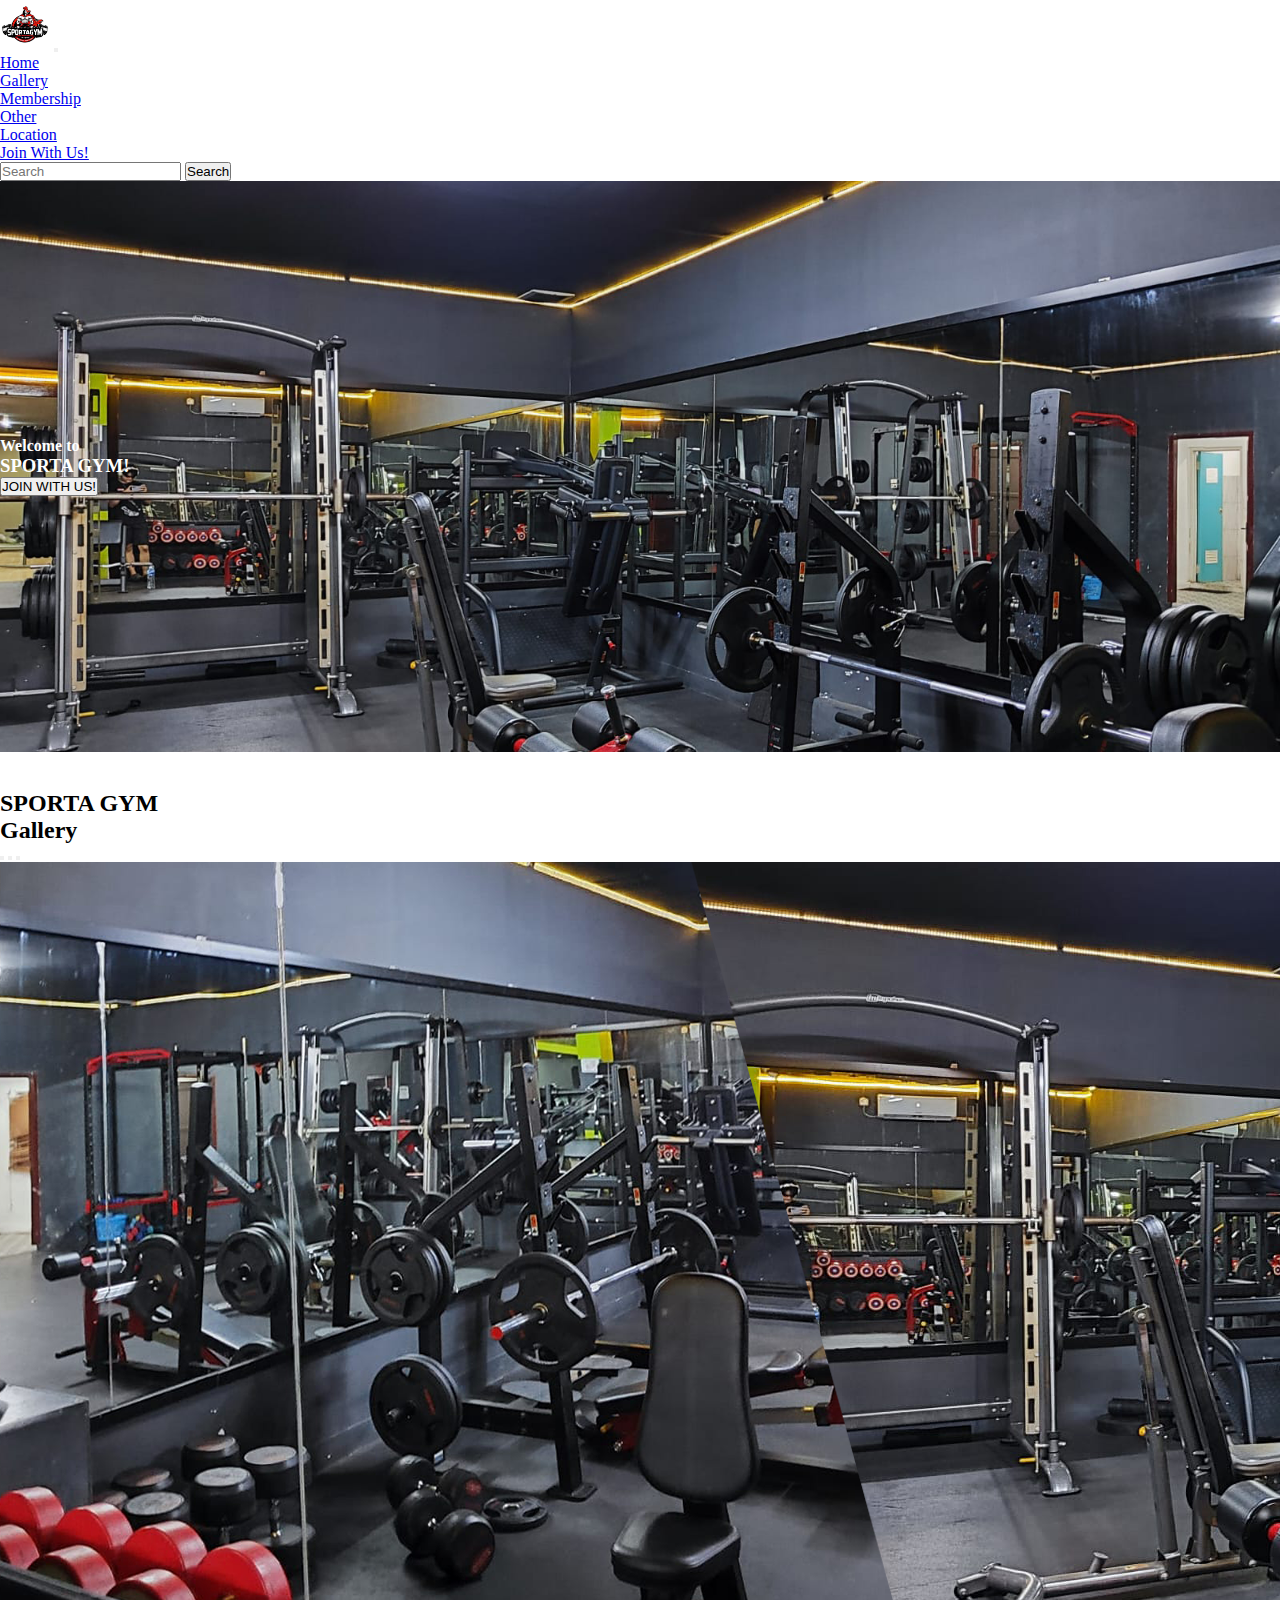
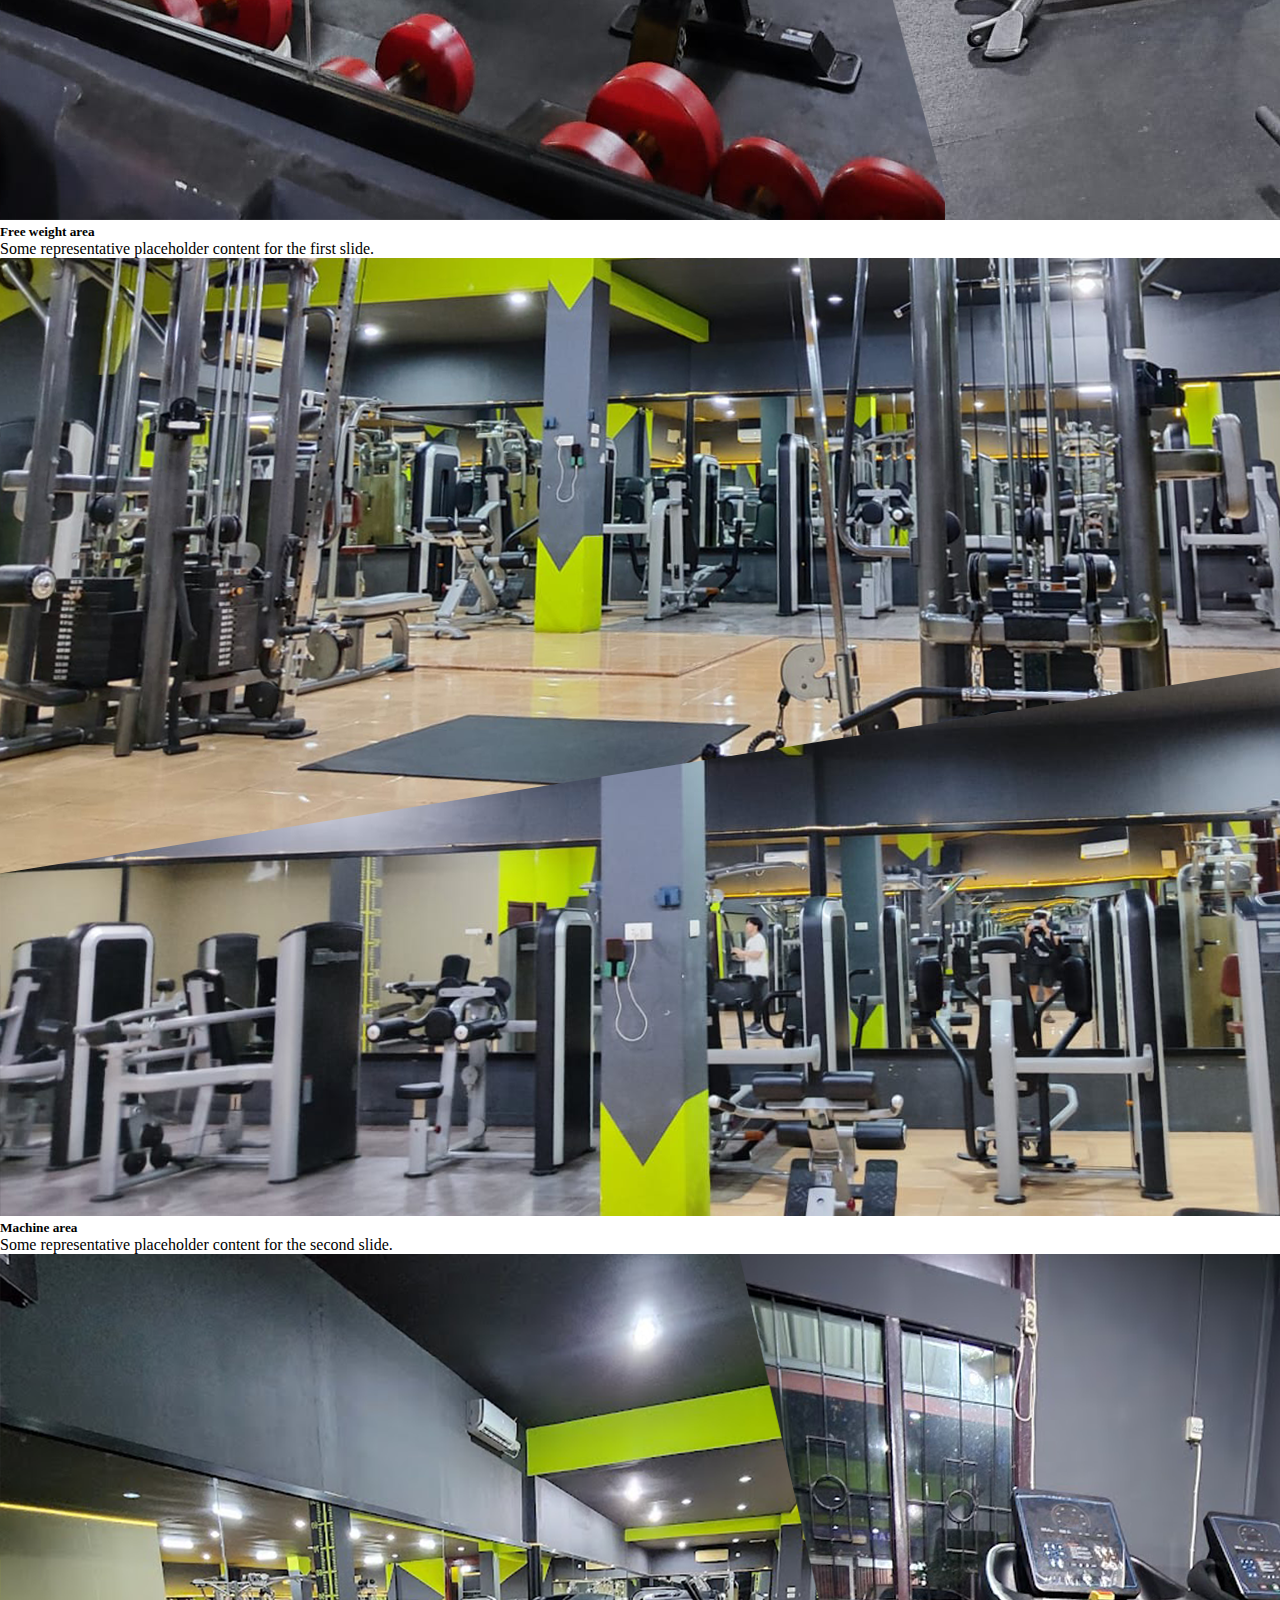
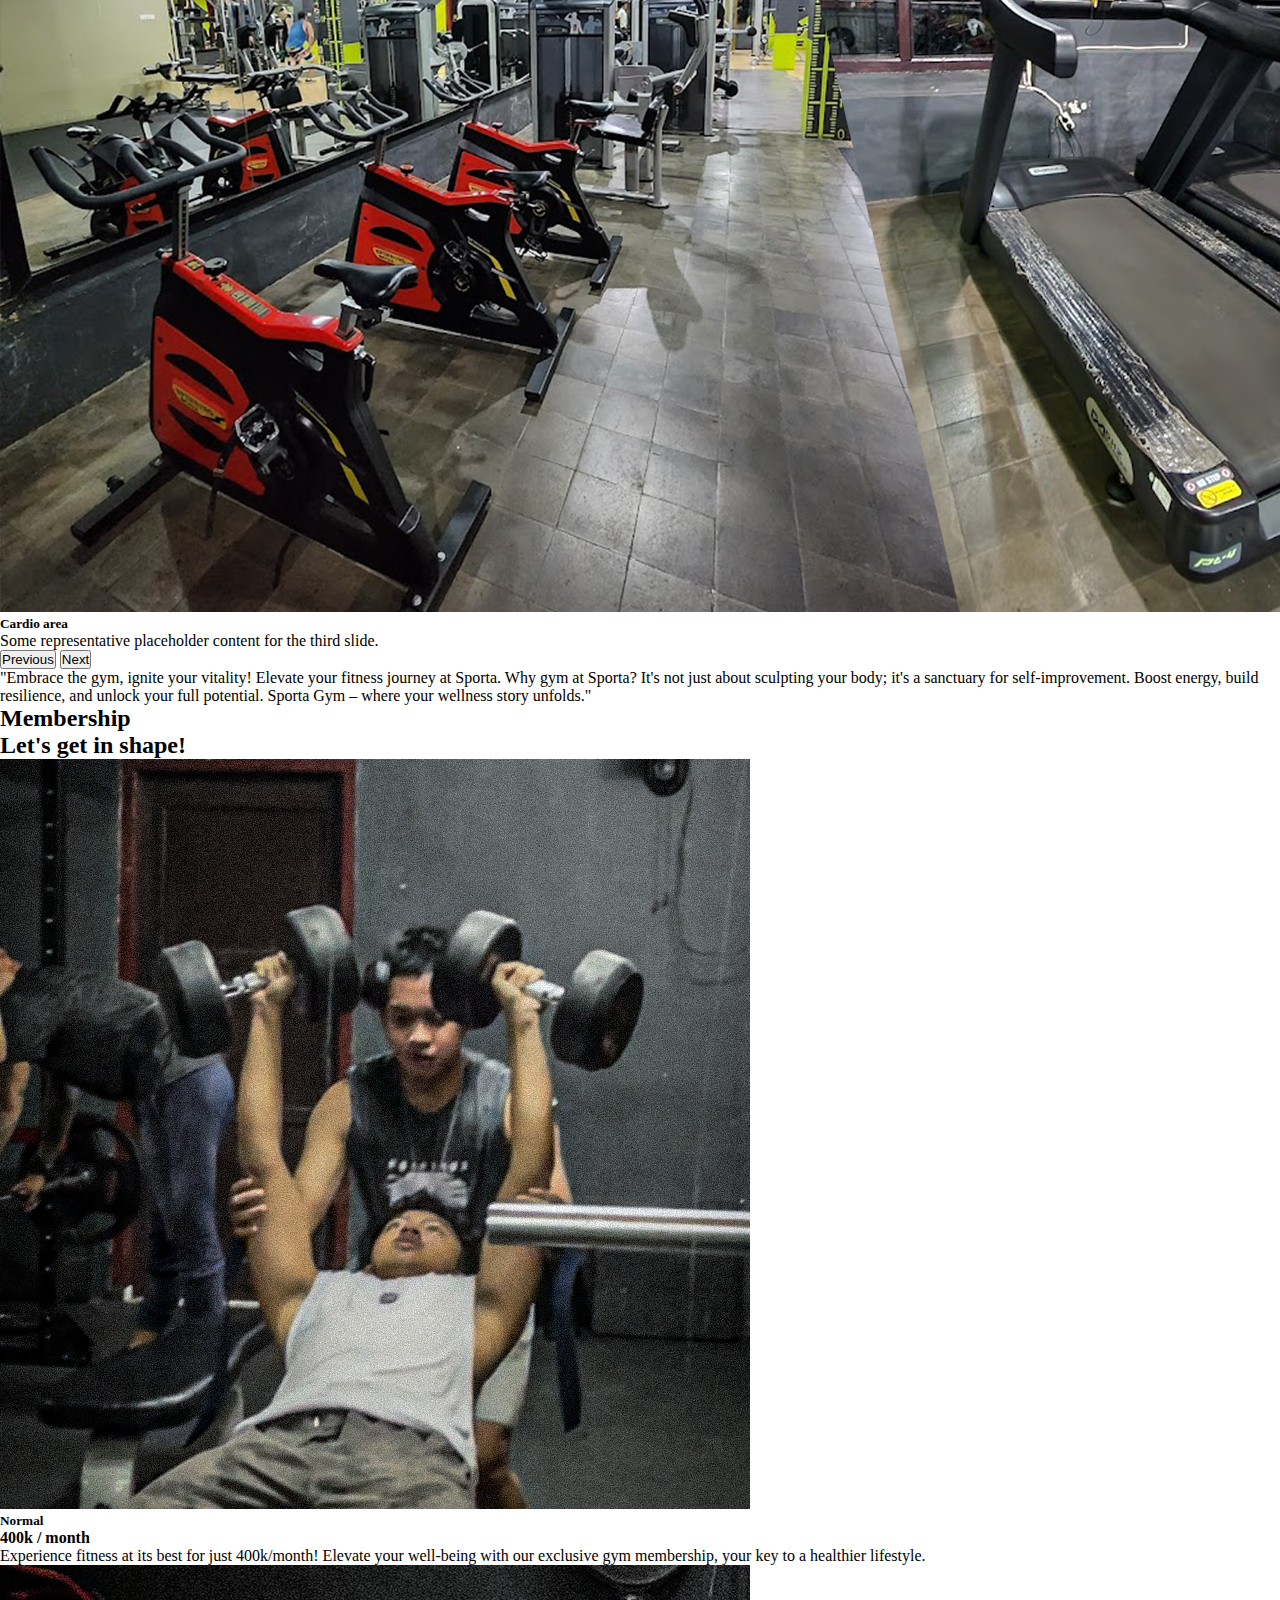
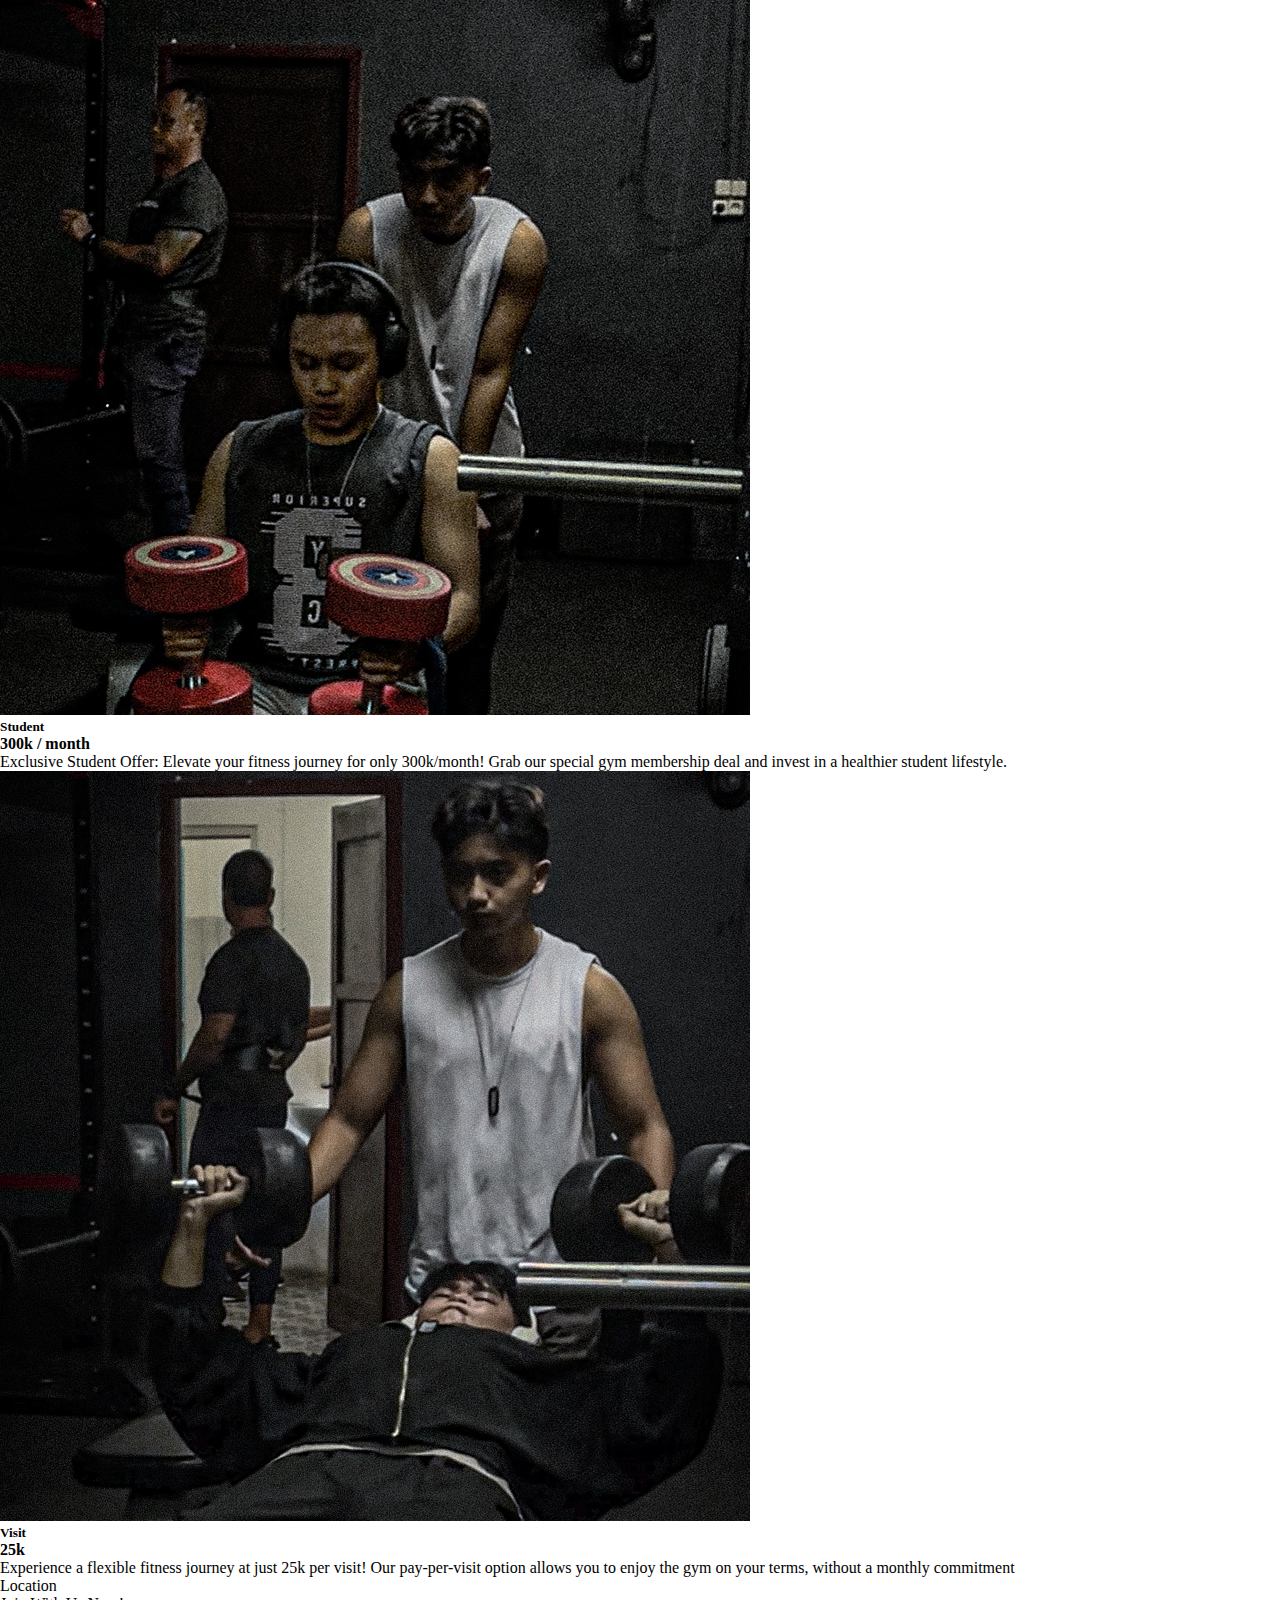
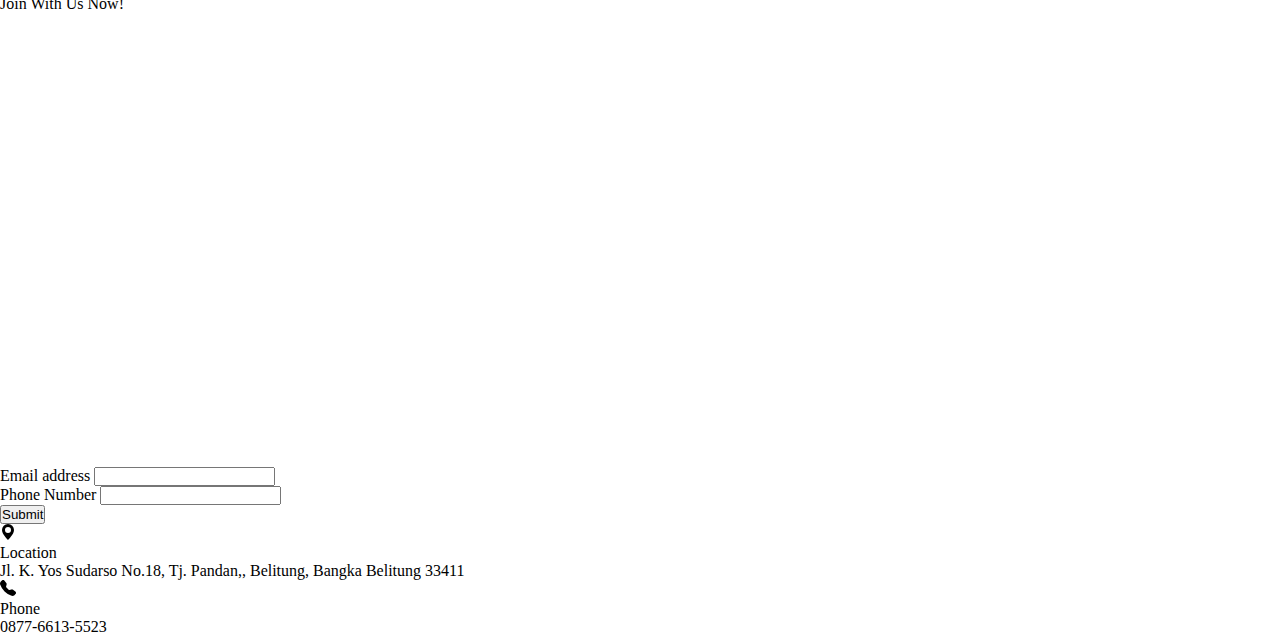
<file: index.html>
<!doctype html>
<html lang="en">

<head>
  <meta charset="utf-8">
  <meta name="viewport" content="width=device-width, initial-scale=1">
  <title>Company Profile Sporta GYM</title>
  <link href="https://cdn.jsdelivr.net/npm/bootstrap@5.2.3/dist/css/bootstrap.min.css" rel="stylesheet"
    integrity="sha384-rbsA2VBKQhggwzxH7pPCaAqO46MgnOM80zW1RWuH61DGLwZJEdK2Kadq2F9CUG65" crossorigin="anonymous">
  <link rel="stylesheet" href="css/style.css">
</head>

<body>

  <!-- navbar -->
  <!-- navbar -->
<nav class="navbar navbar-expand-lg navbar-dark bg-dark shadow-lg fixed-top">
  <div class="container-fluid">
    <a class="navbar-brand" href="#"><img src="img/sporta logo.png" width="50" height="50"></a>
    <button class="navbar-toggler" type="button" data-bs-toggle="collapse" data-bs-target="#navbarNavDropdown"
      aria-controls="navbarNavDropdown" aria-expanded="false" aria-label="Toggle navigation">
      <span class="navbar-toggler-icon"></span>
    </button>
    <div class="collapse git in-collapse" id="navbarNavDropdown">
      <ul class="navbar-nav me-auto mb-2 mb-lg-0">
        <li class="nav-item">
          <a class="nav-link active" aria-current="page" href="#home">Home</a>
        </li>
        <li class="nav-item">
          <a class="nav-link" href="#gallery">Gallery</a>
        </li>
        <li class="nav-item">
          <a class="nav-link" href="#membership">Membership</a>
        </li>
        <li class="nav-item dropdown">
          <a class="nav-link dropdown-toggle" href="#" role="button" data-bs-toggle="dropdown" aria-expanded="false">
            Other
          </a>
          <ul class="dropdown-menu">
            <li><a class="dropdown-item" href="#location">Location</a></li>
            <li><a class="dropdown-item" href="join">Join With Us!</a></li>
          </ul>
        </li>
      </ul>
      <!-- Move the search bar here -->
      <form class="d-lg-flex">
        <div class="input-group">
          <input class="form-control me-2" type="search" placeholder="Search" aria-label="Search">
          <button class="btn btn-outline-success" type="submit">Search</button>
        </div>
      </form>
    </div>
  </div>
</nav>


  <!-- Home -->
  <div class="container-fluid banner">
    <div class="container text-center">
      <h4 class="display-6">Welcome to</h4>
      <h3 class="display-1">SPORTA GYM!</h3>
      <a href="Join">
        <button type="button" class="btn btn-danger btn-lg">
          JOIN WITH US!
        </button>
      </a>
    </div>
  </div>

  <!-- gallery -->
  <div class="container-fluid gallery pt-5 pb-5" id="gallery">
    <div class="container text-center">
      <h2 class="display-6">SPORTA GYM</h2>
      <h2 class="display-4">Gallery</h2>
    </div>

    <div id="carouselExampleCaptions" class="carousel slide w-50 h-50 mx-auto pt-5" data-bs-ride="false">
      <div class="carousel-indicators">
        <button type="button" data-bs-target="#carouselExampleCaptions" data-bs-slide-to="0" class="active"
          aria-current="true" aria-label="Slide 1"></button>
        <button type="button" data-bs-target="#carouselExampleCaptions" data-bs-slide-to="1"
          aria-label="Slide 2"></button>
        <button type="button" data-bs-target="#carouselExampleCaptions" data-bs-slide-to="2"
          aria-label="Slide 3"></button>
      </div>
      <div class="carousel-inner">
        <div class="carousel-item active">
          <img src="img/s1.png" class="d-block w-100" alt="...">
          <div class="carousel-caption d-none d-md-block">
            <h5>Free weight area</h5>
            <p>Some representative placeholder content for the first slide.</p>
          </div>
        </div>
        <div class="carousel-item">
          <img src="img/s2.png" class="d-block w-100" alt="...">
          <div class="carousel-caption d-none d-md-block">
            <h5>Machine area</h5>
            <p>Some representative placeholder content for the second slide.</p>
          </div>
        </div>
        <div class="carousel-item">
          <img src="img/s3.png" class="d-block w-100" alt="...">
          <div class="carousel-caption d-none d-md-block">
            <h5>Cardio area</h5>
            <p>Some representative placeholder content for the third slide.</p>
          </div>
        </div>
      </div>
      <button class="carousel-control-prev" type="button" data-bs-target="#carouselExampleCaptions"
        data-bs-slide="prev">
        <span class="carousel-control-prev-icon" aria-hidden="true"></span>
        <span class="visually-hidden">Previous</span>
      </button>
      <button class="carousel-control-next" type="button" data-bs-target="#carouselExampleCaptions"
        data-bs-slide="next">
        <span class="carousel-control-next-icon" aria-hidden="true"></span>
        <span class="visually-hidden">Next</span>
      </button>
    </div>

    <div class="container text-center">
      <p class="pt-4">
        "Embrace the gym, ignite your vitality! Elevate your fitness journey at Sporta. Why gym at Sporta? It's not just
        about sculpting your body; it's a sanctuary for self-improvement. Boost energy, build resilience, and unlock
        your full potential. Sporta Gym – where your wellness story unfolds."
      </p>
    </div>

  </div>

  <!-- Membership -->
  <div class="container-fluid pt-5 pb-5">
    <div class="container text-center">
      <h2 class="display-4" id="membership">Membership</h2>
      <h2 class="display-6">Let's get in shape!</h2>

      <div class="row row-cols-1 row-cols-md-3 g-4 pt-4 pb-5">
        <div class="col">
          <div class="card h-100">
            <img src="img/m1.png" class="card-img-top" alt="...">
            <div class="card-body">
              <h5 class="card-title">Normal</h5>
              <h4 class="display-4">400k / month</h4>
              <p class="card-text">Experience fitness at its best for just 400k/month! Elevate your well-being with our
                exclusive gym membership, your key to a healthier lifestyle.</p>
            </div>
          </div>
        </div>
        <div class="col">
          <div class="card h-100">
            <img src="img/m2.png" class="card-img-top" alt="...">
            <div class="card-body">
              <h5 class="card-title">Student</h5>
              <h4 class="display-4">300k / month</h4>
              <p class="card-text">Exclusive Student Offer: Elevate your fitness journey for only 300k/month! Grab our
                special gym membership deal and invest in a healthier student lifestyle.</p>
            </div>
          </div>
        </div>
        <div class="col">
          <div class="card h-100">
            <img src="img/m3.png" class="card-img-top" alt="...">
            <div class="card-body">
              <h5 class="card-title">Visit</h5>
              <h4 class="display-4">25k</h4>
              <p class="card-text">Experience a flexible fitness journey at just 25k per visit! Our pay-per-visit option
                allows you to enjoy the gym on your terms, without a monthly commitment</p>
            </div>
          </div>
        </div>
      </div>

    </div>
  </div>

  <!-- location & Join-->

  <section id="location" class="bg-location">
    <div class="container-fluid" id="join">
      <div class="top-heading">
        <div class="row">
          <p class="pt-3 fs-4 text-secondary mb-0 text-center gorm-heading1">Location</p>
          <p class="pt-1 fs-2 pb fw-bold text-center form-heading2" href="#join">Join With Us Now!</p>
        </div>
      </div>

      <div class="row">
        <div class="row m-0 mt-2">
          <iframe
            src="https://www.google.com/maps/embed?pb=!1m14!1m8!1m3!1d15940.991563200123!2d107.6334533!3d-2.7427173!3m2!1i1024!2i768!4f13.1!3m3!1m2!1s0x2e1717cf5e41c1c7%3A0xc743fe3198a5daa2!2sSportaGYM!5e0!3m2!1sen!2sid!4v1703919902831!5m2!1sen!2sid"
            width="600" height="450" style="border:0;"></iframe>
        </div>
      </div>
    </div>
    </div>

    <div class="grid-container" id="join">
      <!-- <div class="grid-left col-sm-6 col-md-8 bg-dark"> -->
      <div class="grid-left">
        <form>
          <div class="col-12 col-lg-6 col-md-6 p-4 m-0">
            <label for="exampleInputEmail1" class="form-label">Email address</label>
            <input type="email" class="form-control" id="exampleInputEmail1" aria-describedby="emailHelp">
          </div>
          <div class="col-12 col-lg-6 col-md-12 p-4 m-0">
            <label for="exampleInputPhone" class="form-label">Phone Number</label>
            <input type="email" class="form-control" id="exampleInputEmail1" aria-describedby="emailHelp">
          </div>

          <button type="submit" class="btn btn-primary m-4">Submit</button>
        </form>
      </div>

      <div class="grid-right col-6 col-md-4">
        <div class="col-1 col-md-1">
          <!-- <div class="container">
          </div> -->
        </div>
        <div class="col-12 col-lg4 col-md-12 p-4 m-0">
          <div class="container-fluid p-3 pt-4 text-center actualcontainer">
            <div class="row p-0 m-0">
              <div class="col-2 col-lg-2 col-md-2 pt-3 text-center">
                <svg xmlns="http://www.w3.org/2000/svg" width="16" height="16" fill="currentColor"
                  class="bi bi-geo-alt-fill" viewBox="0 0 16 16">
                  <path d="M8 16s6-5.686 6-10A6 6 0 0 0 2 6c0 4.314 6 10 6 10m0-7a3 3 0 1 1 0-6 3 3 0 0 1 0 6" />
                </svg>
              </div>
              <div class="col-10 col-md-10 ml-2">
                <p class="text-start fs-5 pb-0 mb-0">Location</p>
                <p class="text-start subtext">Jl. K. Yos Sudarso No.18, Tj. Pandan,, Belitung, Bangka Belitung 33411</p>
              </div>
            </div>
            <div class="row p-0 m-0">
              <div class="col-2 col-lg-2 col-md-2 pt-3 text-center">
                <svg xmlns="http://www.w3.org/2000/svg" width="16" height="16" fill="currentColor"
                  class="bi bi-telephone-fill" viewBox="0 0 16 16">
                  <path fill-rule="evenodd"
                    d="M1.885.511a1.745 1.745 0 0 1 2.61.163L6.29 2.98c.329.423.445.974.315 1.494l-.547 2.19a.678.678 0 0 0 .178.643l2.457 2.457a.678.678 0 0 0 .644.178l2.189-.547a1.745 1.745 0 0 1 1.494.315l2.306 1.794c.829.645.905 1.87.163 2.611l-1.034 1.034c-.74.74-1.846 1.065-2.877.702a18.634 18.634 0 0 1-7.01-4.42 18.634 18.634 0 0 1-4.42-7.009c-.362-1.03-.037-2.137.703-2.877L1.885.511z" />
                </svg>
              </div>
              <div class="col-10 col-md-10 ml-2">
                <p class="text-start fs-5 pb-0 mb-0">Phone</p>
                <p class="text-start subtext">0877-6613-5523</p>
              </div>
            </div>
          </div>


        </div>
      </div>
  </section>
  <script src="https://cdn.jsdelivr.net/npm/bootstrap@5.2.3/dist/js/bootstrap.bundle.min.js"
    integrity="sha384-kenU1KFdBIe4zVF0s0G1M5b4hcpxyD9F7jL+jjXkk+Q2h455rYXK/7HAuoJl+0I4"
    crossorigin="anonymous"></script>
</body>

</html>
</file>
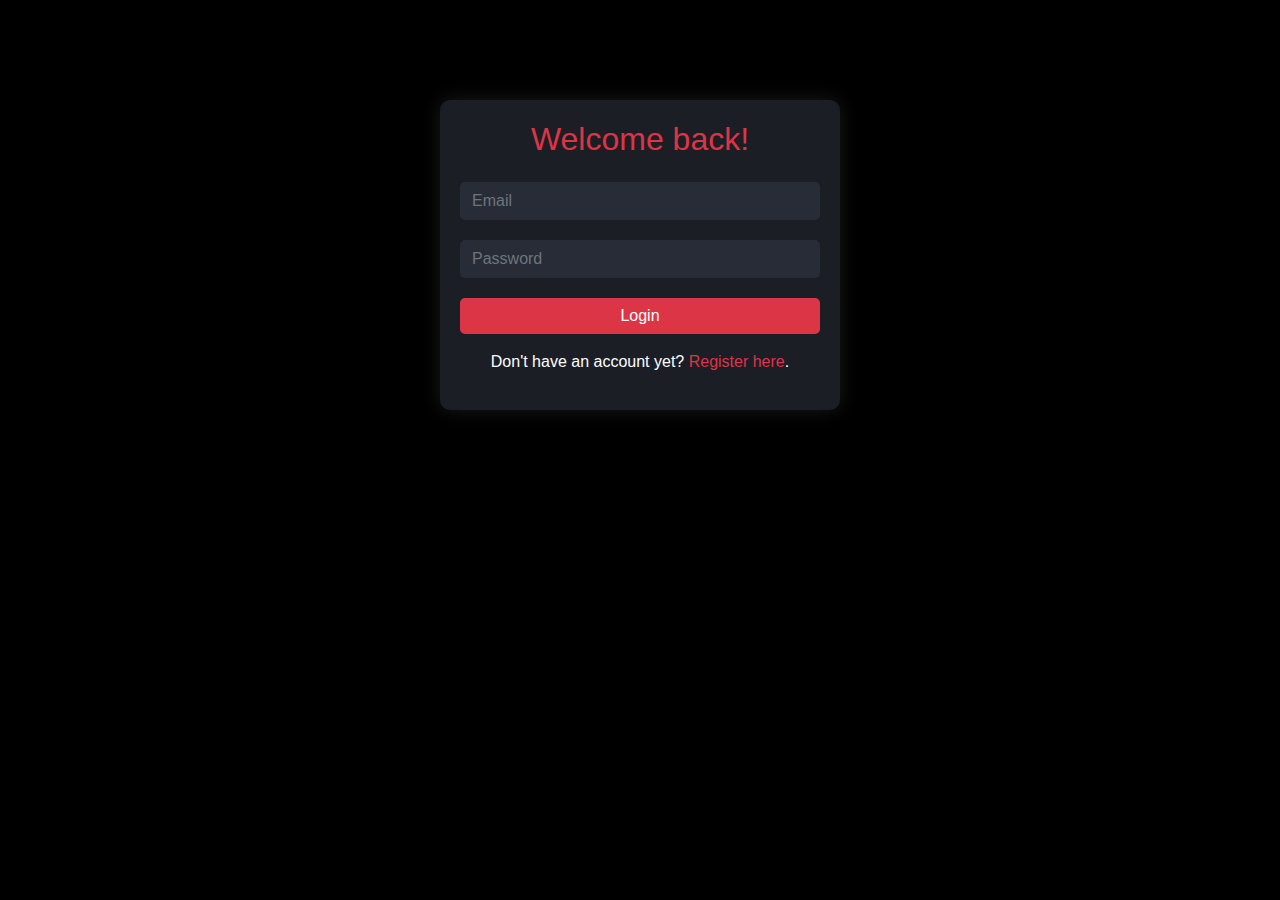
<file: login.html>
<!DOCTYPE html>
<html lang="en">
<head>
  <meta charset="UTF-8">
  <meta name="viewport" content="width=device-width, initial-scale=1.0">
  <title>Login</title>
  <link rel="stylesheet" href="https://maxcdn.bootstrapcdn.com/bootstrap/4.5.2/css/bootstrap.min.css">
  <style>
    body {
      background-color: #000;
      color: #fff;
      font-family: Arial, sans-serif;
    }
    .login-container {
      max-width: 400px;
      margin: 100px auto;
      padding: 20px;
      background-color: #1c1e26;
      border-radius: 10px;
      box-shadow: 0 0 20px rgba(255,255,255,0.1);
    }
    .form-control {
      background-color: #282c37;
      border: none;
      border-radius: 5px;
      color: #fff;
      margin-bottom: 20px;
    }
    .form-control:focus {
      box-shadow: none;
      background-color: #282c37;
      color: #fff;
    }
    .btn-primary {
      background-color: #dc3545;
      border: none;
      border-radius: 5px;
      transition: all 0.3s ease;
    }
    .btn-primary:hover {
      background-color: #c82333;
    }
  </style>
</head>
<body>
  <div class="container">
    <div class="login-container">
      <h2 class="text-center mb-4" style="color: #dc3545;">Welcome back!</h2>
      <form>
        <div class="form-group">
          <input type="email" class="form-control" id="email" placeholder="Email">
        </div>
        <div class="form-group">
          <input type="password" class="form-control" id="password" placeholder="Password">
        </div>
        <button type="submit" class="btn btn-primary btn-block">Login</button>
      </form>
      <p class="text-center mt-3">Don't have an account yet? <a href="#" style="color: #dc3545;">Register here</a>.</p>
    </div>
  </div>
</body>
</html>
</file>
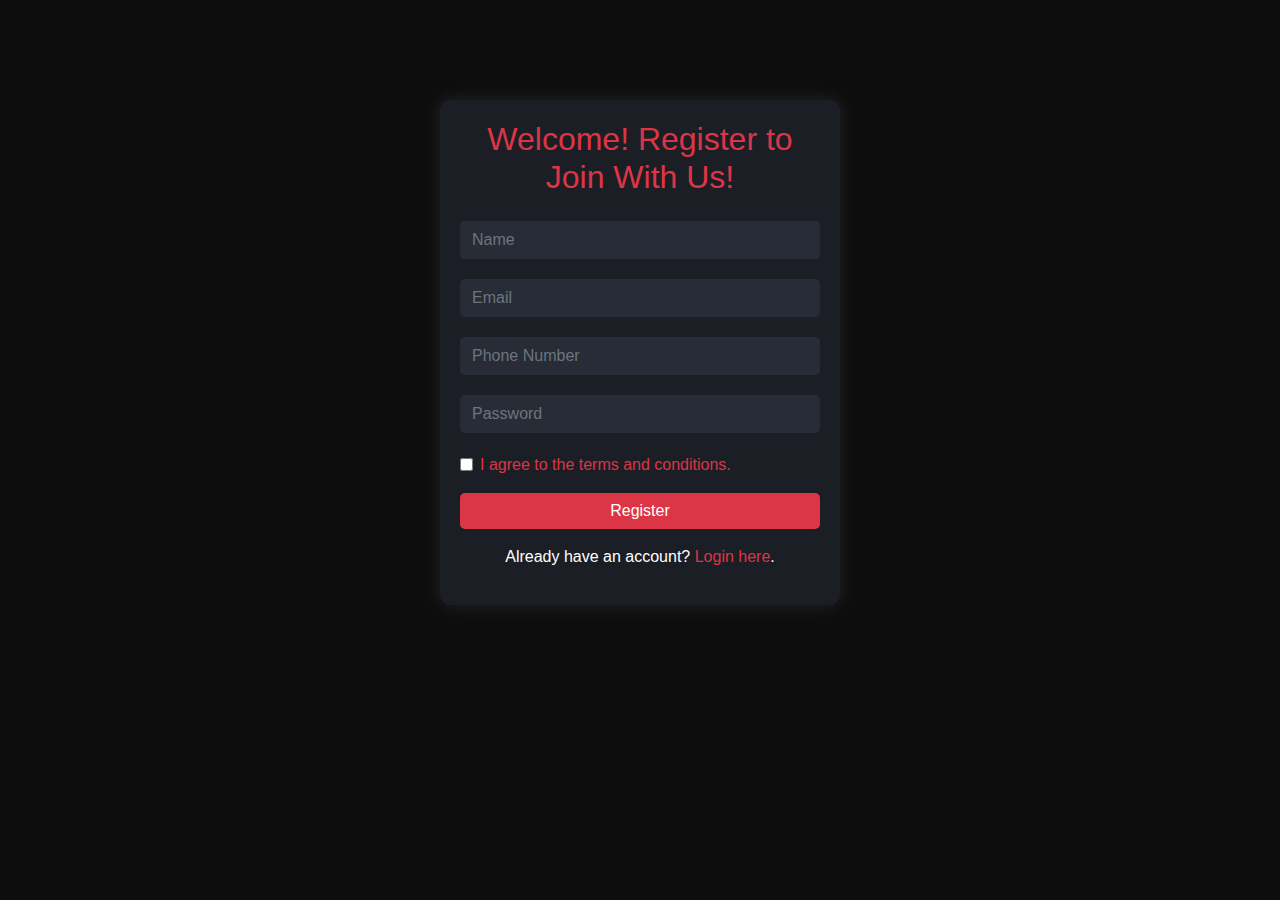
<file: resgis.html>
<!DOCTYPE html>
<html lang="en">
<head>
  <meta charset="UTF-8">
  <meta name="viewport" content="width=device-width, initial-scale=1.0">
  <title>Register</title>
  <link rel="stylesheet" href="https://maxcdn.bootstrapcdn.com/bootstrap/4.5.2/css/bootstrap.min.css">
  <style>
    body {
      background-color: #0e0d0d;
      color: #fff;
      font-family: Arial, sans-serif;
    }
    .register-container {
      max-width: 400px;
      margin: 100px auto;
      padding: 20px;
      background-color: #1c1e26;
      border-radius: 10px;
      box-shadow: 0 0 20px rgba(255,255,255,0.1);
    }
    .form-control {
      background-color: #282c37;
      border: none;
      border-radius: 5px;
      color: #fff;
      margin-bottom: 20px;
    }
    .form-control:focus {
      box-shadow: none;
      background-color: #282c37;
      color: #fff;
    }
    .form-check-input:checked {
      background-color: #dc3545 !important;
    }
    .form-check-label {
      color: #dc3545;
    }
    .btn-primary {
      background-color: #dc3545;
      border: none;
      border-radius: 5px;
      transition: all 0.3s ease;
    }
    .btn-primary:hover {
      background-color: #c82333;
    }
  </style>
</head>
<body>
  <div class="container">
    <div class="register-container">
      <h2 class="text-center mb-4" style="color: #dc3545;">Welcome! Register to Join With Us!</h2>
      <form>
        <div class="form-group">
          <input type="text" class="form-control" id="name" placeholder="Name">
        </div>
        <div class="form-group">
          <input type="email" class="form-control" id="email" placeholder="Email">
        </div>
        <div class="form-group">
          <input type="tel" class="form-control" id="phone" placeholder="Phone Number">
        </div>
        <div class="form-group">
          <input type="password" class="form-control" id="password" placeholder="Password">
        </div>
        <div class="form-check mb-3">
          <input type="checkbox" class="form-check-input" id="agree">
          <label class="form-check-label" for="agree">I agree to the terms and conditions.</label>
        </div>
        <button type="submit" class="btn btn-primary btn-block">Register</button>
      </form>
      <p class="text-center mt-3">Already have an account? <a href="#" style="color: #dc3545;">Login here</a>.</p>
    </div>
  </div>
</body>
</html>
</file>
<file: css/style.css>
*{
    margin: 0;
    padding: 0;
    box-sizing: border-box;
}


.banner {
 background-image: url(../img/p1.png);
 background-repeat: no-repeat;
 background-size: cover;
 padding-top: 20%;
 padding-bottom: 20%;
 color: white;
 margin-bottom: 3%;

}
</file>
